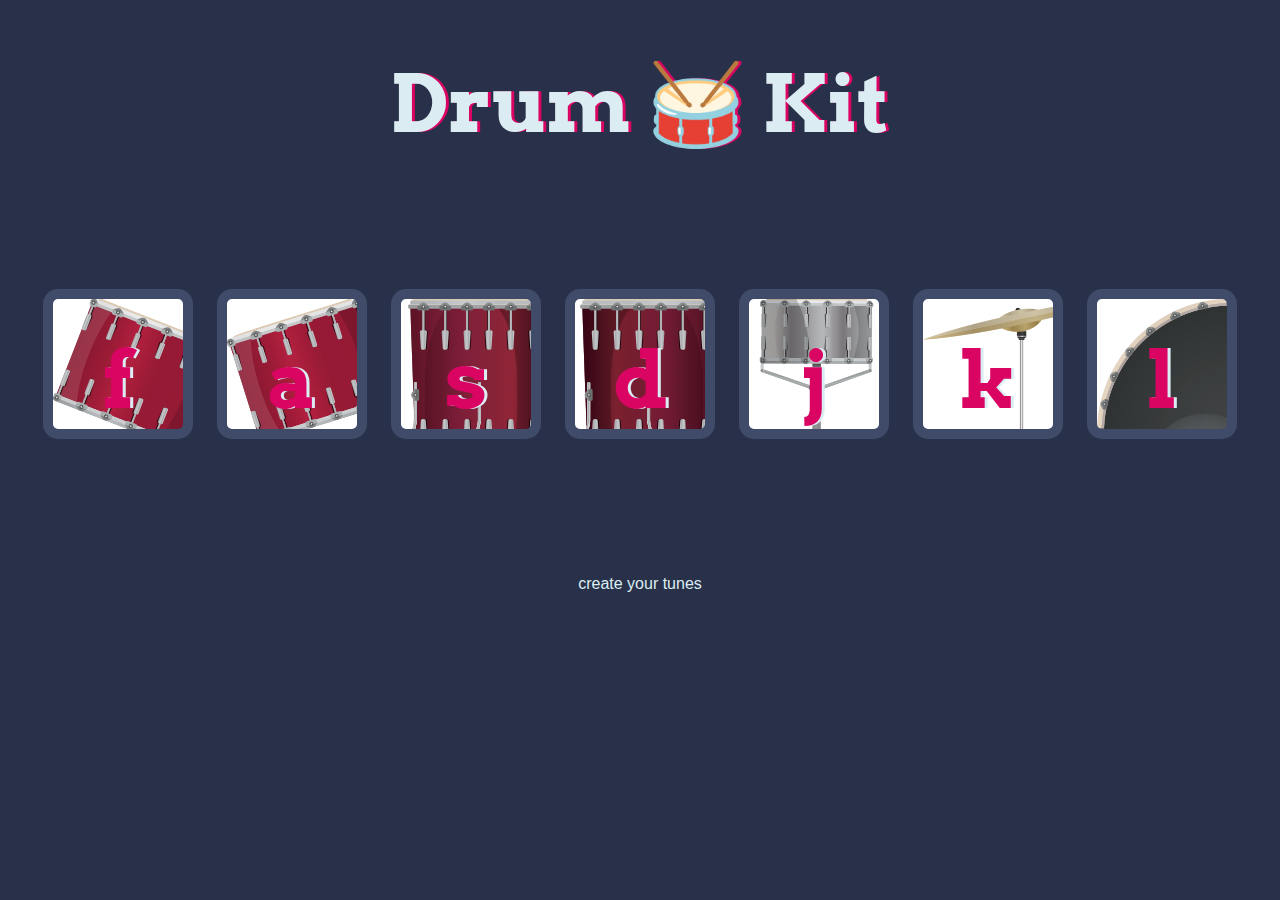
<file: Drum Kit/index.html>
<!-- creation of band using JS -->
<!DOCTYPE html>

<html lang="en" dir="ltr">

<head>
    <meta charset="utf-8">
    <title>Drum Kit</title>

    <link rel="icon" type="image/x-icon" href="images/favicon (3).ico">
    <link rel="stylesheet" href="styles.css">
    <link href="https://fonts.googleapis.com/css?family=Arvo" rel="stylesheet">
</head>

<body>

    <h1 id="title">Drum 🥁 Kit</h1>
    <div class="set">
        <button class="f drum">f</button>
        <button class="a drum">a</button>
        <button class="s drum">s</button>
        <button class="d drum">d</button>
        <button class="j drum">j</button>
        <button class="k drum">k</button>
        <button class="l drum">l</button>
    </div>


    <footer>
        create your tunes
    </footer>
    <script src="index.js"></script>
</body>

</html>
</file>
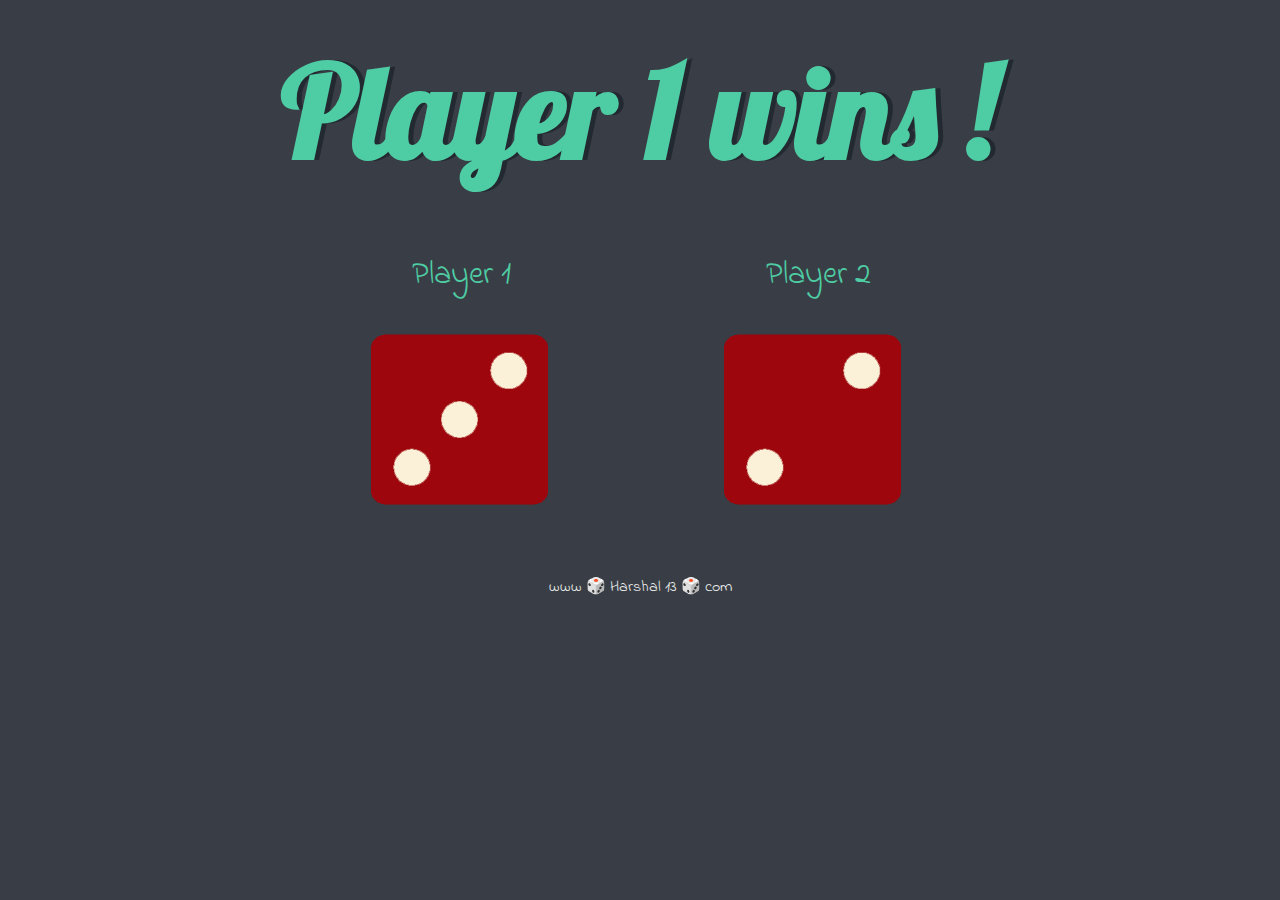
<file: Rolling dics game/index.html>
<!--  simple application of JS to create dics rolling game  -->
<!DOCTYPE html>
<html lang="en" dir="ltr">

<head>
    <meta charset="utf-8">
    <title>Dicee</title>
    <link rel="stylesheet" href="css/styles.css">
    <link href="https://fonts.googleapis.com/css?family=Indie+Flower|Lobster" rel="stylesheet">

</head>

<body>

    <div class="container">
        <h1>Refresh Me</h1>
        <!-- <h2>To get the result</h2> -->

        <div class="dice">
            <p>Player 1</p>
            <div id="dice1">
                <img class="img1 invisible" src="images/dice1.png">
                <img class="img1 invisible" src="images/dice2.png">
                <img class="img1 invisible" src="images/dice3.png">
                <img class="img1 invisible" src="images/dice4.png">
                <img class="img1 invisible" src="images/dice5.png">
                <img class="img1 invisible" src="images/dice6.png">
            </div>
        </div>

        <div class="dice">
            <p>Player 2</p>
            <div id="dice2">
                <img class="img2 invisible" src="images/dice1.png">
                <img class="img2 invisible" src="images/dice2.png">
                <img class="img2 invisible" src="images/dice3.png">
                <img class="img2 invisible" src="images/dice4.png">
                <img class="img2 invisible" src="images/dice5.png">
                <img class="img2 invisible" src="images/dice6.png">
            </div>
        </div>



    </div>

    <script src="script/script.js"></script>
</body>

<footer>
    www 🎲 Harshal 13 🎲 com
</footer>

</html>
</file>
<file: Drum Kit/styles.css>
body {
    text-align: center;
    background-color: #283149;
}

h1 {
    font-size: 5rem;
    color: #DBEDF3;
    font-family: "Arvo", cursive;
    text-shadow: 3px 0 #DA0463;
}

footer {
    color: #DBEDF3;
    font-family: sans-serif;
}

.f {
    background-image: url('images/tom1.png');
}

.a {
    background-image: url('images/tom2.png');
}

.s {
    background-image: url('images/tom3.png');
}

.d {
    background-image: url('images/tom4.png');
}

.j {
    background-image: url('images/snare.png');
}

.k {
    background-image: url('images/crash.png');
}

.l {
    background-image: url('images/kick.png');
}

.set {
    margin: 10% auto;
}

.game-over {
    background-color: red;
    opacity: 0.8;
}

.pressed {
    box-shadow: 0 3px 4px 0 #DBEDF3;
    opacity: 0.5;
}

.red {
    color: red;
}

.drum {
    outline: none;
    border: 10px solid #404B69;
    font-size: 5rem;
    font-family: 'Arvo', cursive;
    line-height: 2;
    font-weight: 900;
    color: #DA0463;
    text-shadow: 3px 0 #DBEDF3;
    border-radius: 15px;
    display: inline-block;
    width: 150px;
    height: 150px;
    text-align: center;
    margin: 10px;
    background-color: white;
}
</file>
<file: Rolling dics game/css/styles.css>
.container {
    width: 70%;
    margin: auto;
    text-align: center;
}

.dice {
    text-align: center;
    display: inline-block;
    width: 40%;
}

body {
    background-color: #393E46;
}

h1 {
    margin: 30px;
    font-family: 'Lobster', cursive;
    text-shadow: 5px 0 #232931;
    font-size: 8rem;
    color: #4ECCA3;
}

p {
    font-size: 2rem;
    color: #4ECCA3;
    font-family: 'Indie Flower', cursive;
}

img {
    width: 0%;
}

footer {
    margin-top: 5%;
    color: #EEEEEE;
    text-align: center;
    font-family: 'Indie Flower', cursive;
}

.invisible {
    visibility: hidden;
}

.visible {
    visibility: visible;
    width: 50%;
}
</file>
